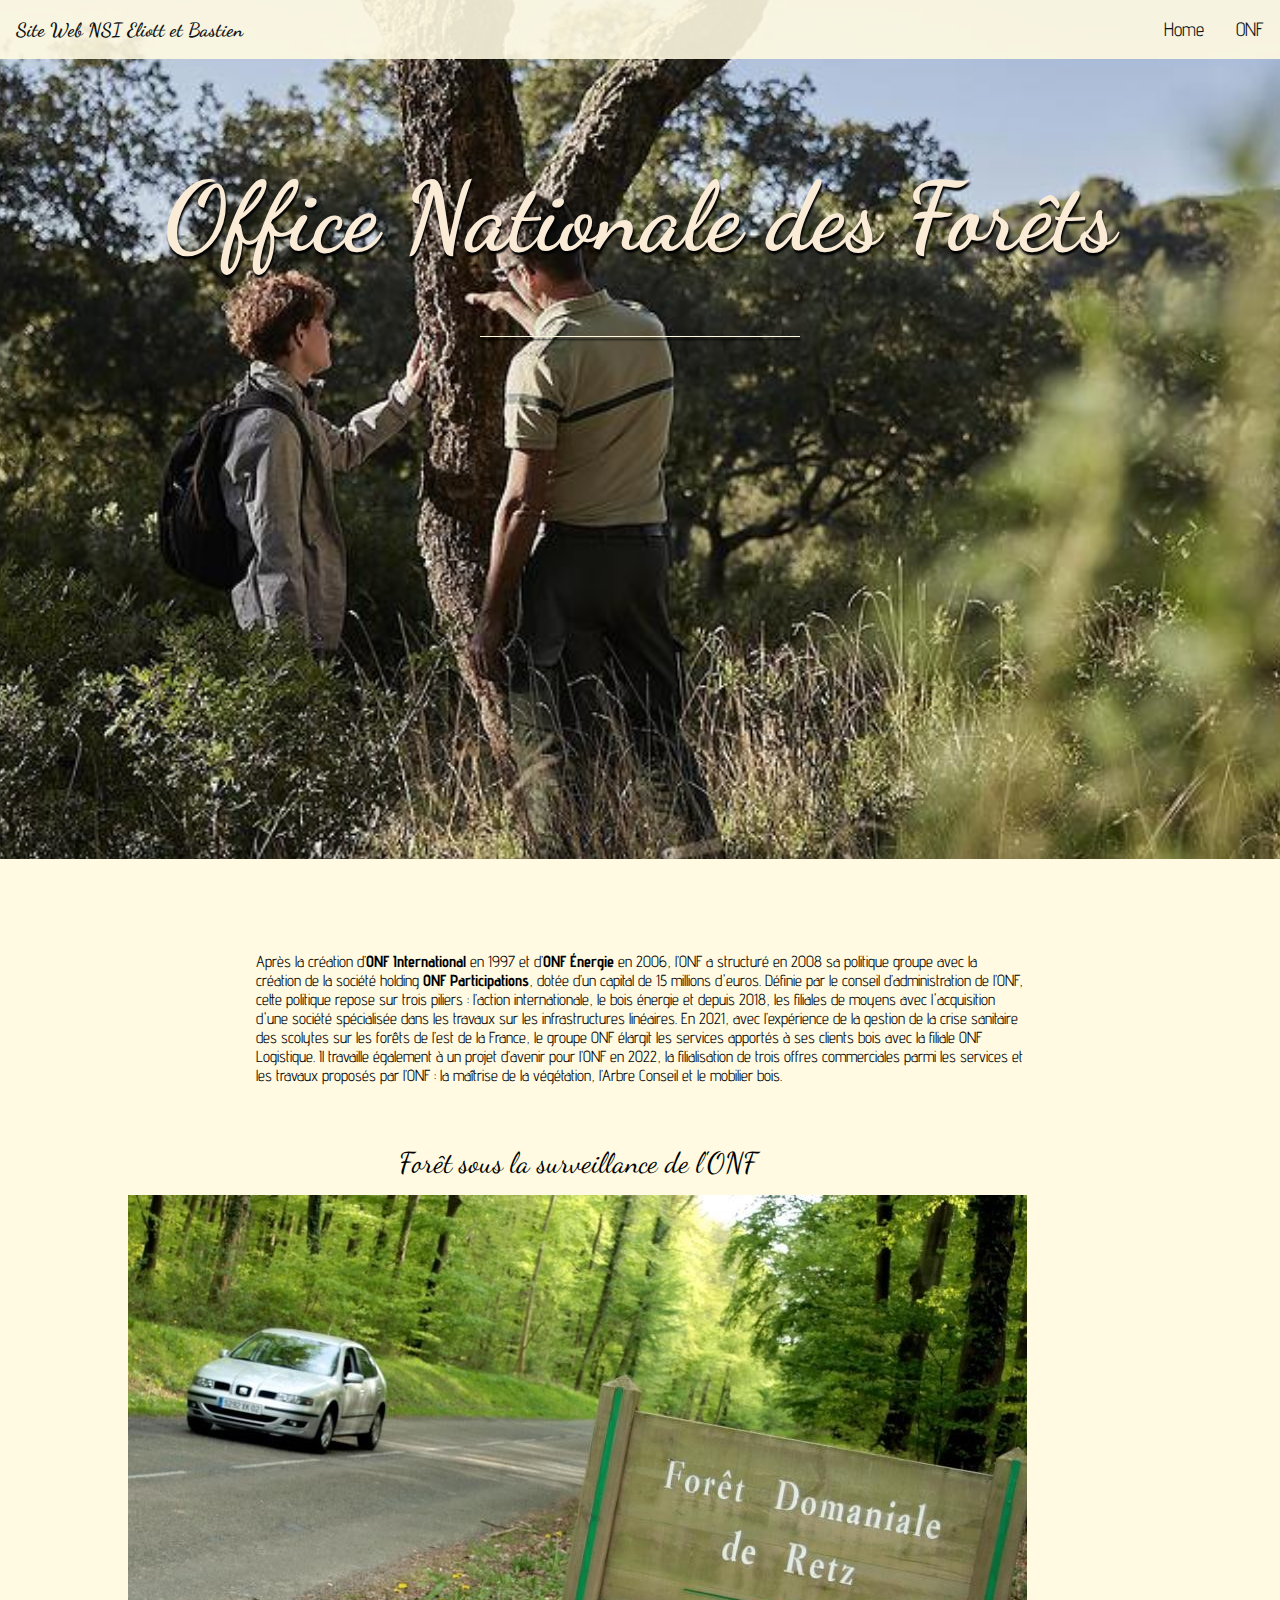
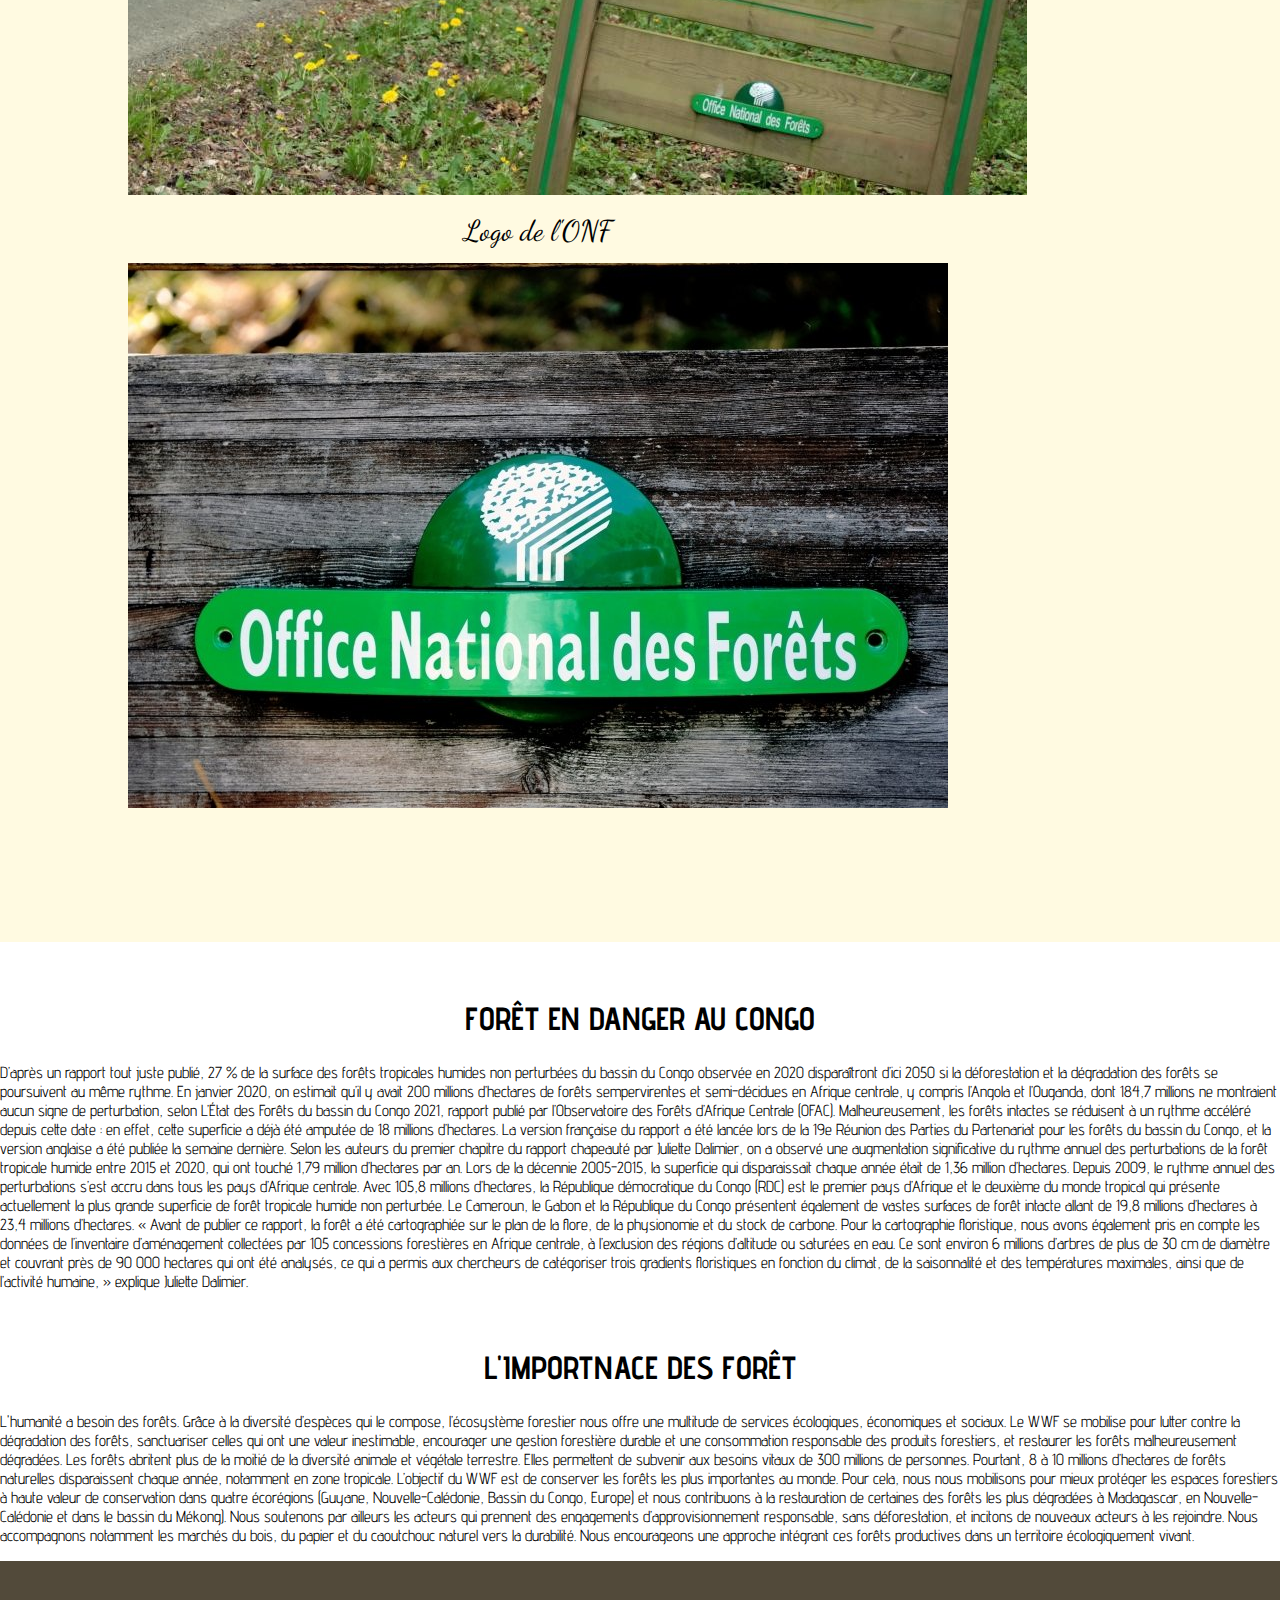
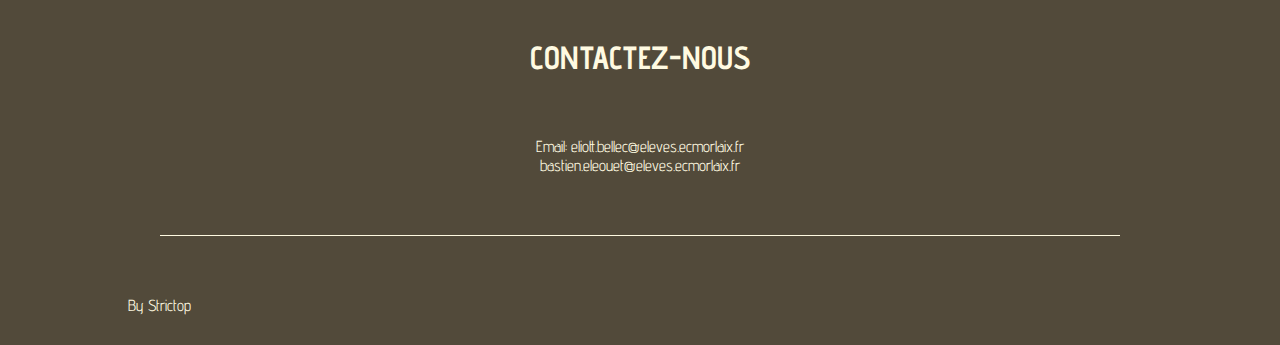
<file: index.html.html>
<!DOCTYPE html>
<html lang="fr">
  <head>
    <meta charset="UTF-8">

    <title>Site Web NSI</title>
    
    <link rel="stylesheet" href="style.css">
    <link rel="icon" href="media/logo NSI.jpg" />   

  </head>
  <body>
    <header>
      <nav>
        <ul>
          <li id="logo"><a href="#">Site Web NSI Eliott et Bastien</a></li>
          <li><a href="#ONF">ONF</a></li>
          <li><a href="#Home">Home</a></li>
          <li><a href="#"></a></li>
        </ul>
      </nav>
      <div id="imagePrincipale">
        <h1>Office Nationale des Forêts</h1>
        <div id="premierTrait"></div>
        <h3></h3>
      </div>

    </header>
    <section id="presentation">
      <div id="texteIntro">
        <h2></h2>
        <p>Après la création d’<strong>ONF International</strong>&nbsp;en 1997 et d’<strong>ONF Énergie</strong>&nbsp;en 2006, l’ONF a structuré en 2008 sa politique groupe avec la création de la société holding&nbsp;<strong>ONF Participations</strong>, dotée d’un capital de 15 millions d'euros. Définie par le conseil d’administration de l’ONF, cette politique repose sur trois piliers : l’action internationale, le bois énergie et depuis 2018, les filiales de moyens avec l'acquisition d'une société spécialisée dans les travaux sur les infrastructures linéaires. En 2021, avec l’expérience de la gestion de la crise sanitaire des scolytes sur les forêts de l’est de la France, le groupe ONF élargit les services apportés à ses clients bois avec la filiale ONF Logistique. Il travaille également à un projet d’avenir pour l’ONF en 2022, la filialisation de trois offres commerciales parmi les services et les travaux proposés par l’ONF&nbsp;: la maîtrise de la végétation, l’Arbre Conseil et le mobilier bois.</p>
      </div>
      <div id="presentations">
        <div class="imagesPresentation">
          <h4>Forêt sous la surveillance de l'ONF</h4>
          <a href="#"><img src="media/foret de l'onf.jpg" alt="foret onf"></a>
        </div>
        <div class="imagesPresentation">
          <h4>Logo de l'ONF</h4>
          <a href="#"><img src="media/logo onf.jpeg" alt="logo ONF"></a>
      </div>

    </section>
    <section>
      <h2>Forêt en danger au Congo</h2>
      <ul>
        <li><p>D’après un rapport tout juste publié, 27 % de la surface des forêts tropicales humides non perturbées du bassin du Congo observée en 2020 disparaîtront d’ici 2050 si la déforestation et la dégradation des forêts se poursuivent au même rythme.

            En janvier 2020, on estimait qu’il y avait 200 millions d’hectares de forêts sempervirentes et semi-décidues en Afrique centrale, y compris l’Angola et l’Ouganda, dont 184,7 millions ne montraient aucun signe de perturbation, selon L’État des Forêts du bassin du Congo 2021, rapport publié par l’Observatoire des Forêts d’Afrique Centrale (OFAC). Malheureusement, les forêts intactes se réduisent à un rythme accéléré depuis cette date : en effet, cette superficie a déjà été amputée de 18 millions d’hectares.
            
            La version française du rapport a été lancée lors de la 19e Réunion des Parties du Partenariat pour les forêts du bassin du Congo, et la version anglaise a été publiée la semaine dernière.
            
            Selon les auteurs du premier chapitre du rapport chapeauté par Juliette Dalimier, on a observé une augmentation significative du rythme annuel des perturbations de la forêt tropicale humide entre 2015 et 2020, qui ont touché 1,79 million d’hectares par an. Lors de la décennie 2005-2015, la superficie qui disparaissait chaque année était de 1,36 million d’hectares. Depuis 2009, le rythme annuel des perturbations s’est accru dans tous les pays d’Afrique centrale.
            
            Avec 105,8 millions d’hectares, la République démocratique du Congo (RDC) est le premier pays d’Afrique et le deuxième du monde tropical qui présente actuellement la plus grande superficie de forêt tropicale humide non perturbée. Le Cameroun, le Gabon et la République du Congo présentent également de vastes surfaces de forêt intacte allant de 19,8 millions d’hectares à 23,4 millions d’hectares.
            
            « Avant de publier ce rapport, la forêt a été cartographiée sur le plan de la flore, de la physionomie et du stock de carbone. Pour la cartographie floristique, nous avons également pris en compte les données de l’inventaire d’aménagement collectées par 105 concessions forestières en Afrique centrale, à l’exclusion des régions d’altitude ou saturées en eau. Ce sont environ 6 millions d’arbres de plus de 30 cm de diamètre et couvrant près de 90 000 hectares qui ont été analysés, ce qui a permis aux chercheurs de catégoriser trois gradients floristiques en fonction du climat, de la saisonnalité et des températures maximales, ainsi que de l’activité humaine, » explique Juliette Dalimier.</p></li>
      </ul>
      <h2>L'importnace des forêt</h2>
      <ul>
        <li><p>L'humanité a besoin des forêts. Grâce à la diversité d’espèces qui le compose, l’écosystème forestier nous offre une multitude de services écologiques, économiques et sociaux. Le WWF se mobilise pour lutter contre la dégradation des forêts, sanctuariser celles qui ont une valeur inestimable, encourager une gestion forestière durable et une consommation responsable des produits forestiers, et restaurer les forêts malheureusement dégradées.

            Les forêts abritent plus de la moitié de la diversité animale et végétale terrestre. Elles permettent de subvenir aux besoins vitaux de 300 millions de personnes. Pourtant, 8 à 10 millions d’hectares de forêts naturelles disparaissent chaque année, notamment en zone tropicale.
            
            L’objectif du WWF est de conserver les forêts les plus importantes au monde. 
            
            Pour cela, nous nous mobilisons pour mieux protéger les espaces forestiers à haute valeur de conservation dans quatre écorégions (Guyane, Nouvelle-Calédonie, Bassin du Congo, Europe) et nous contribuons à la restauration de certaines des forêts les plus dégradées à Madagascar, en Nouvelle-Calédonie et dans le bassin du Mékong).
            
            Nous soutenons par ailleurs les acteurs qui prennent des engagements d’approvisionnement responsable, sans déforestation, et incitons de nouveaux acteurs à les rejoindre. Nous accompagnons notamment les marchés du bois, du papier et du caoutchouc naturel vers la durabilité. Nous encourageons une approche intégrant ces forêts productives dans un territoire écologiquement vivant.</p></li>
      </ul>
    </section>
    <footer>
      <h2 id="contact">Contactez-nous</h2>
    <br><p>Email: eliott.bellec@eleves.ecmorlaix.fr
        <br>bastien.eleouet@eleves.ecmorlaix.fr</p>
        <div class="links"></div>
        <a
            class="btn--remix"
          target="_top"
          href="https://github.com/Strictop"
        >

      <div id="deuxiemeTrait"></div>
      <div id="copyrightEtIcons">
        <div id="copyright">
          <span> By Strictop </span>
        </div>
    </footer>
  </body>

</html>
</file>
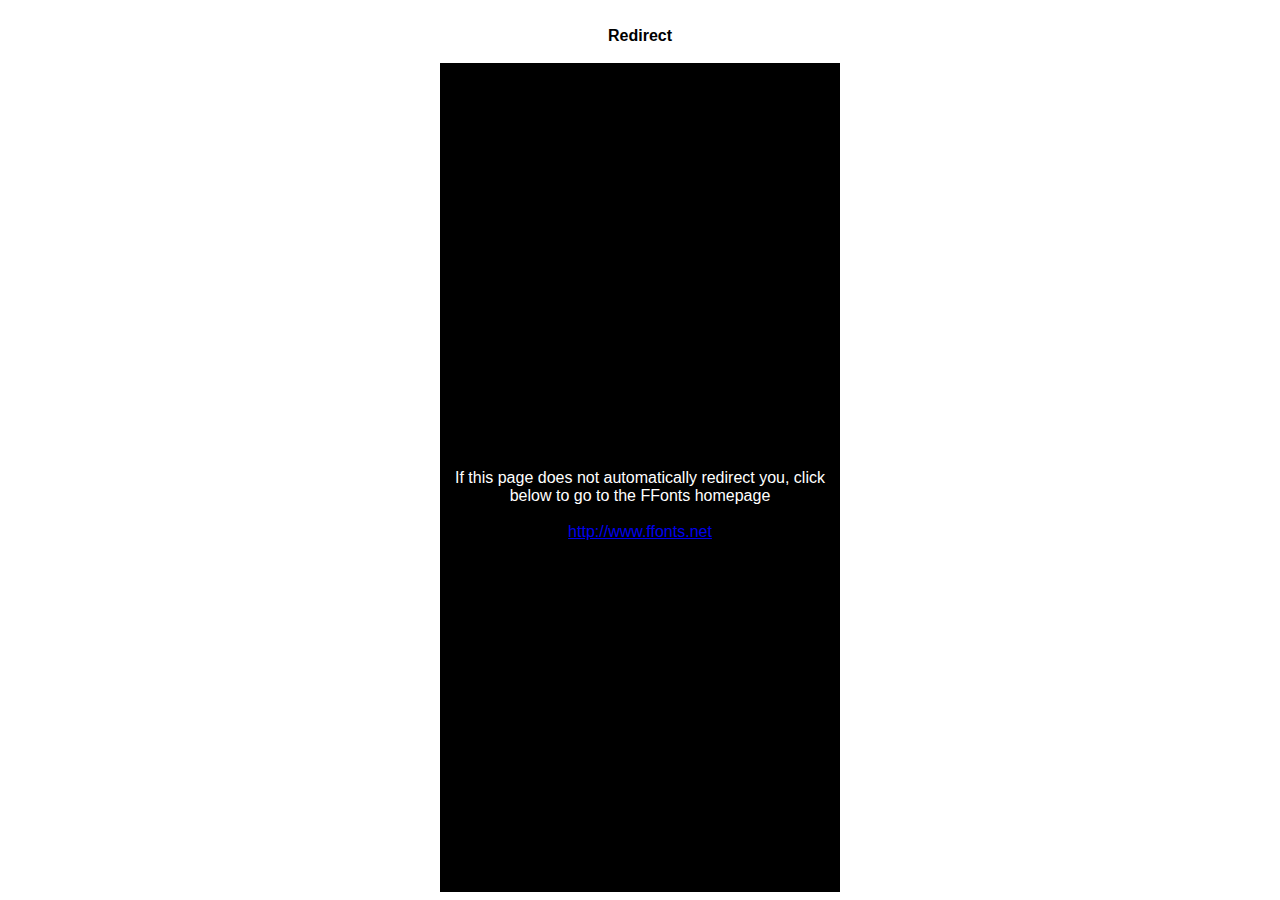
<file: Police/Poppins/ffonts.net.htm>
<HTML>
<HEAD>
<TITLE>FFonts - Redirect</TITLE>
<meta http-equiv="refresh" content="1;url=http://www.ffonts.net">
<script language="javascript">
<!-- 
//location.replace("http://www.ffonts.net");
-->
</script>
</HEAD>

<BODY >
<CENTER>
<TABLE WIDTH="400" HEIGHT="100%" BORDER="0" CELLPADDING="0" CELLSPACING="0">
<TR><TD WIDTH="100%" HEIGHT="20" ALIGN="CENTER" VALIGN="LEFT" BGCOLOR="#FFFFFF"><FONT FACE="Arial, Sans Serif, Verdana" SIZE=3 COLOR="#000000"><B>Redirect</B></FONT></TD></TR>
<TR><TD WIDTH="100%" HEIGHT="300" ALIGN="CENTER" VALIGN="LEFT" BGCOLOR="#000000"><BR><BR><BR>
<FONT FACE="Arial, Sans Serif, Verdana" SIZE=3 COLOR="#FFFFFF">If this page does not automatically redirect you, click below to go to the FFonts homepage</FONT>
<BR><BR>
<FONT FACE="Arial, Sans Serif, Verdana" SIZE=3 COLOR="#FFFFFF"><A HREF="http://www.ffonts.net" TARGET="_top">http://www.ffonts.net</A>
</TD></TR>
</TD></TR>
</TABLE>
</CENTER>
</BODY>
</HTML>
</file>
<file: style.css>
@import url('https://fonts.googleapis.com/css?family=Advent+Pro|Dancing+Script&display=swap');

html {
  scroll-behavior: smooth;
}

body {
  font-family: 'Advent Pro', sans-serif;
  padding: 0;
  margin: 0;
}
ul {
  margin: 0;
  padding: 0;
}
li {
  list-style-type: none;
}
h2 {
  text-transform: uppercase;
  text-align: center;
  padding-top: 30px;
  font-size: 2em;
}
a {
  text-decoration: none;
  color: black;
}
/* ******************* NAVBAR ******************* */
nav {
  overflow: hidden;
  background-color: #FFFAE1;
  position: fixed;
  width: 100%;
  opacity: 0.9;
}
header li {
  float: right;
  font-size: 1.2em;
}
header li a {
  text-decoration: none;
  display: block;
  text-align: center;
  padding: 18px 16px;
}
#logo {
  font-family: 'Dancing Script', cursive;
  font-weight: bold;
  float: left;
}
/* **************** IMAGE PRINCIPALE ************* */
#imagePrincipale {
  padding-top: 60px;
  background: url(media/Fond.jpg) no-repeat fixed 50% 50%;
  background-size: cover;
  height: 799px;
}
h1 {
  font-family: 'Dancing Script', cursive;
  text-align: center;
  color: antiquewhite;
  font-size: 6em;
  margin-top: 100px;
  text-shadow: 1px 3px 2px black;
}
#premierTrait {
  height: 1px;
  width: 25%;
  margin: -3px auto;
  background-color: #FFFAE1;
  box-shadow: 1px 3px 2px black;
}
h3 {
  text-align: center;
  color:antiquewhite;
  font-size: 3em;
  text-shadow: 1px 3px 2px black;
}
/* *************** PRESENTATION ********************** */
#presentation {
  background-color: #FFFAE1;
  padding: 10px 0px 100px 0;
}
#texteIntro {
  padding: 0px 20%;
}
#presentations {
  display: flex;
  flex-wrap: wrap;
  justify-content: space-between;
  padding: 30px 10%;  
}
.imagesPresentation h4 {
  font-family: 'Dancing Script', cursive;
  text-align: center;
  font-size: 1.8em;
  margin: 15px;
  font-weight: 300;
}
.imagesPresentations img {
  border-radius: 10px;
  box-shadow: 5px 5px 3px 1px rgba(0,0,0,0.7);
}
.imagesPresentations img:hover {
  transform: scale(1.05);
  transition: 0.6s ease-in-out;
}
/* **************** PHOTO ********************** */

#Forêt {
  background: url(media/foret\ de\ l\'onf.jpg);
}
#chateau {
  background: url();
}
#phare {
  background: url();
}
#vignoble {
  background: url();
}
#tourisme li {
  margin: 65px 100px 0 100px;
  height: 226px;
  width: 55%;
  max-width: 550px;
  float: left;
  box-shadow: 6px 6px 28px -1px rgba(0,0,0,0.75);
}
#tourisme p {
  height: 45px;
  width: 235px;
  background-color: #01DF74;
  float:right;
  margin: 50px -180px 0 0;
  font-size: 1.5em;
  text-align: center;
  padding-top: 15px;
  box-shadow: 4px 4px 0 1px rgba(90,161,43,1);
}
#tourisme #chateau, #tourisme #vignoble {
  float: right;
}
#chateau p, #vignoble p {
  float: left;
  background-color: cyan;
  margin-left: -180px;
  box-shadow: -4px 4px 0 1px rgba(15,154,156,1);
}
/* ******************* FOOTER ******************** */
footer {
  background-color: #524A3A;
  color: #FFFAE1;
  padding: 20px 0 10px 0;
  text-align: center;
}
form {
  margin: 0 auto;
  max-width: 900px;
}
input, textarea, button {
  border: none;
  width: 55%;
  padding: 15px 10px;
  margin: 1px 0;
  font-size: 1.2em;
  font-family: 'Advent Pro', sans-serif;
  border-radius: 8px;
}
textarea {
  height: 120px;
}
button {
  font-size: 1.5em;
  background-color: #FFFAE1;
}
button:hover {
  background-color: #e55039;
  color: #FFFAE1;
  cursor: pointer;
  transition: 0.3s ease-in-out;
}
#deuxiemeTrait {
  height: 1px;
  width: 75%;
  background-color: #FFFAE1;
  margin: 60px auto;
}
#copyrightEtIcons {
  display: flex;
  margin-bottom: 20px;
  padding: 0 10%;
}
#copyright {
  width: 50%;
  text-align: left;
  color: #FFFAE1;
}
#icons {
  width: 50%;
  text-align: right;
}
#icons a {
  display: inline-block;
  padding: 0 15px;
  font-size: 1.3em;
  color: #FFFAE1;
}
#icons a:hover {
  transform: scale(1.5);
  transition: 0.1s;
}
</file>
